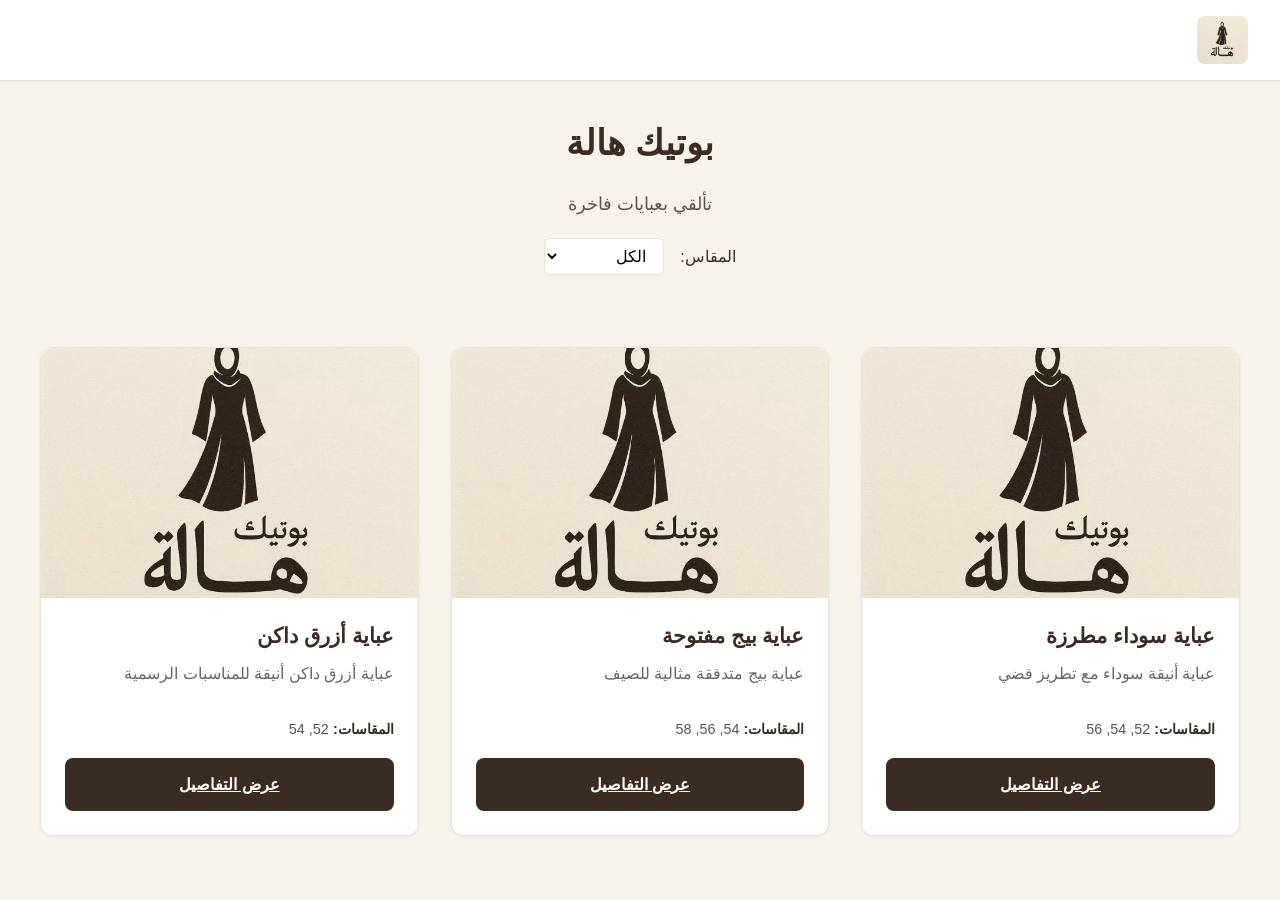
<file: index.html>
<!DOCTYPE html>
<html lang="ar" dir="rtl">
  <head>
    <meta charset="UTF-8" />
    <meta name="viewport" content="width=device-width, initial-scale=1.0" />
    <meta
      name="description"
      content="بوتيك هالة - عبايات فاخرة، معرض صور، تصفح حسب المقاس واللون. Boutique Hala - Luxury Abayas Gallery, Browse by Size and Color."
    />
    <title>بوتيك هالة | Boutique Hala</title>
    <link rel="stylesheet" href="css/style.css" />
    <script defer src="js/data-manager.js"></script>
    <script defer src="js/main.js"></script>
  </head>
  <body>
    <header class="main-header">
      <div class="logo-container">
        <img src="assets/images/logo.jpg" alt="بوتيك هالة Logo" class="logo" />
      </div>
      <div class="header-actions"></div>
    </header>
    <main>
      <section class="hero">
        <h1 id="hero-title">بوتيك هالة</h1>
        <p id="hero-tagline">تألقي بعبايات فاخرة</p>
      </section>
      <section class="filters">
        <label for="size-filter" id="size-label">المقاس:</label>
        <select id="size-filter">
          <option value="">الكل</option>
        </select>
      </section>
      <section id="abaya-gallery"></section>
    </main>
  </body>
</html>
</file>
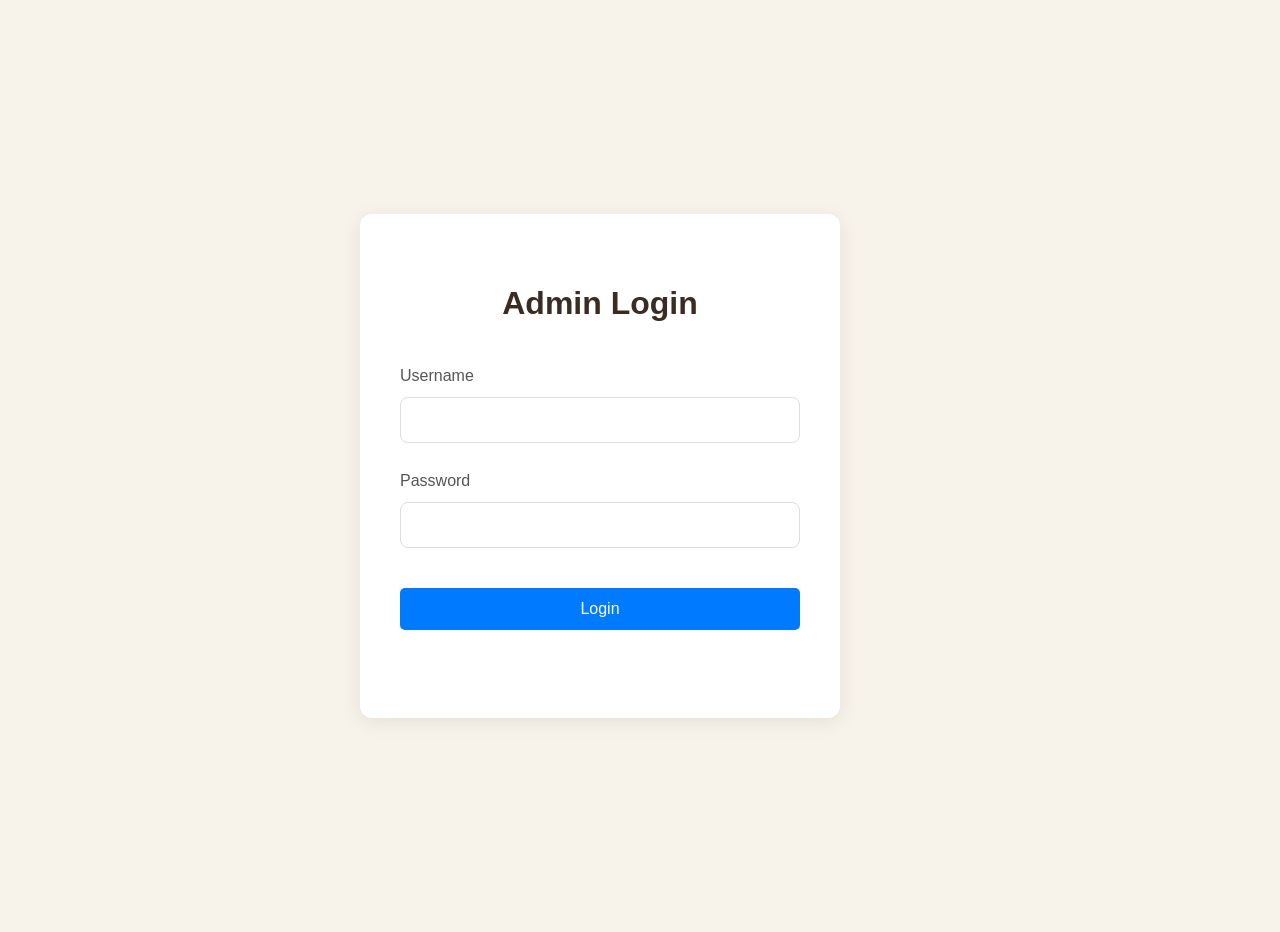
<file: admin/index.html>
<!DOCTYPE html>
<html lang="en" dir="ltr">
  <head>
    <meta charset="UTF-8" />
    <meta name="viewport" content="width=device-width, initial-scale=1.0" />
    <title>Admin Login | Boutique Hala</title>
    <link rel="stylesheet" href="../css/style.css" />
    <style>
      .admin-login-page {
        background: #f7f2ea;
        display: flex;
        justify-content: center;
        align-items: center;
        height: 100vh;
        font-family: "Cairo", sans-serif;
      }
      .login-wrapper {
        width: 100%;
        max-width: 400px;
        padding: 2rem;
      }
      .login-container {
        background: #fff;
        padding: 2.5rem;
        border-radius: 12px;
        box-shadow: 0 4px 20px rgba(0, 0, 0, 0.08);
        text-align: center;
      }
      .login-container h1 {
        color: #3a2c23;
        font-weight: 700;
        font-size: 2rem;
        margin-bottom: 2rem;
      }
      .form-group {
        margin-bottom: 1.5rem;
        text-align: left;
      }
      .form-group label {
        display: block;
        margin-bottom: 0.5rem;
        font-weight: 500;
        color: #555;
      }
      .form-group input {
        width: 100%;
        padding: 0.8rem 1rem;
        border: 1px solid #ddd;
        border-radius: 8px;
        font-size: 1rem;
        box-sizing: border-box;
        transition: all 0.2s;
      }
      .form-group input:focus {
        outline: none;
        border-color: #3a2c23;
        box-shadow: 0 0 0 3px rgba(58, 44, 35, 0.1);
      }
      .login-btn {
        width: 100%;
        padding: 0.9rem;
        background: #3a2c23;
        color: white;
        border: none;
        border-radius: 8px;
        font-size: 1.1rem;
        font-weight: 600;
        cursor: pointer;
        transition: background-color 0.2s;
      }
      .login-btn:hover {
        background: #2a1f1a;
      }
      #login-error {
        color: #dc3545;
        margin-top: 1rem;
        font-size: 0.9rem;
        min-height: 1.2em; /* Prevents layout shift */
        visibility: hidden;
        opacity: 0;
        transition: all 0.2s;
      }
      #login-error.visible {
        visibility: visible;
        opacity: 1;
      }
    </style>
  </head>
  <body class="admin-login-page">
    <div class="login-wrapper">
      <div class="login-container">
        <h1>Admin Login</h1>
        <form id="login-form">
          <div class="form-group">
            <label for="username">Username</label>
            <input type="text" id="username" required />
          </div>
          <div class="form-group">
            <label for="password">Password</label>
            <input type="password" id="password" required />
          </div>
          <button type="submit" class="login-btn">Login</button>
          <p id="login-error"></p>
        </form>
      </div>
    </div>
    <script>
      document.addEventListener("DOMContentLoaded", function () {
        const form = document.getElementById("login-form");
        const errorEl = document.getElementById("login-error");

        form.onsubmit = function (e) {
          e.preventDefault();
          const username = document.getElementById("username").value;
          const password = document.getElementById("password").value;

          if (username === "admin" && password === "hala123") {
            sessionStorage.setItem("isAdminAuthenticated", "true");
            window.location.href = "dashboard.html";
          } else {
            errorEl.textContent = "Invalid username or password.";
            errorEl.classList.add("visible");
          }
        };
      });
    </script>
  </body>
</html>
</file>
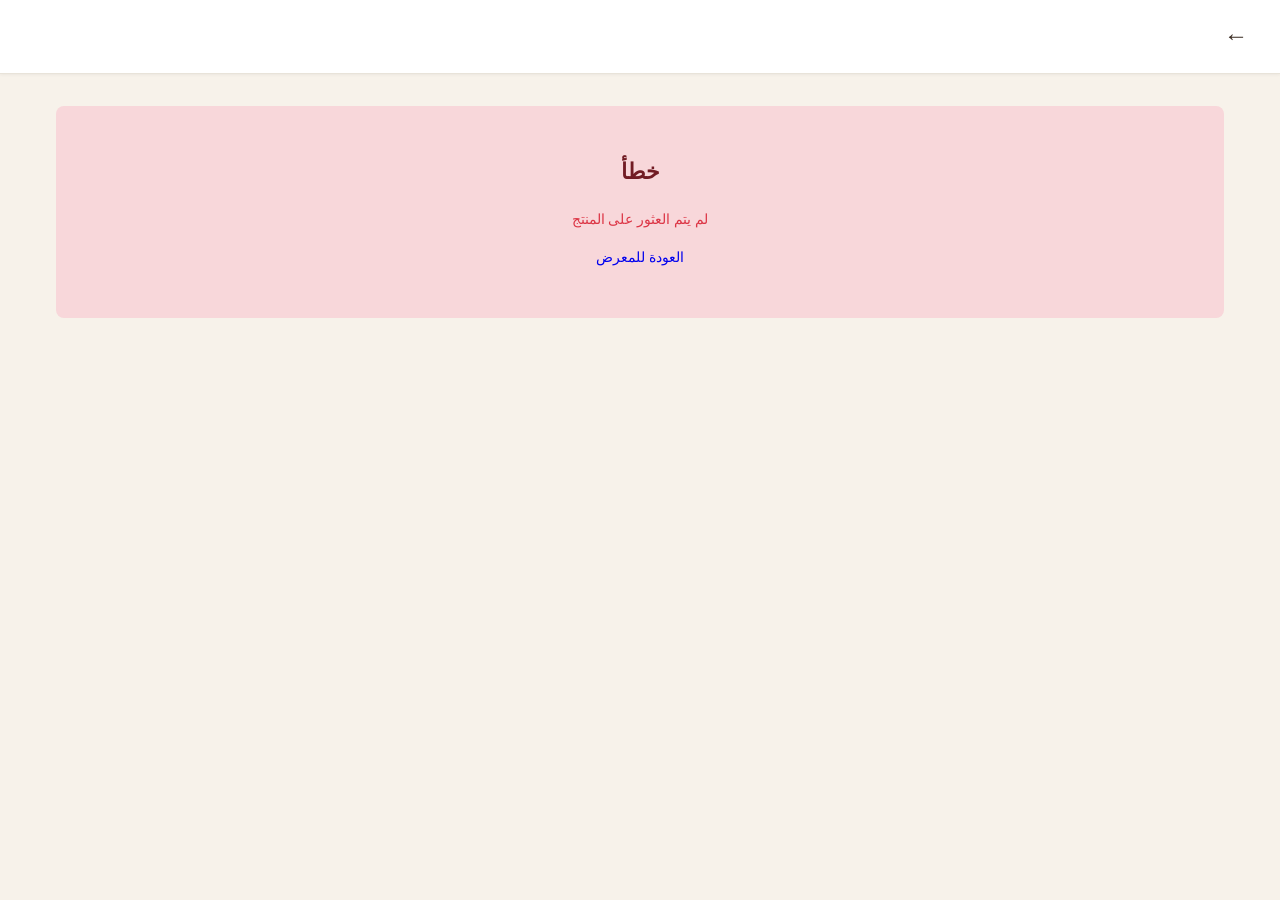
<file: item.html>
<!DOCTYPE html>
<html lang="ar" dir="rtl">
  <head>
    <meta charset="UTF-8" />
    <meta name="viewport" content="width=device-width, initial-scale=1.0" />
    <title>تفاصيل العباية | Boutique Hala</title>
    <link rel="stylesheet" href="css/style.css" />
    <script defer src="js/data-manager.js"></script>
    <script defer src="js/item.js"></script>
  </head>
  <body>
    <header class="main-header">
      <a href="index.html" id="back-link" title="العودة للمعرض">&larr;</a>
      <div class="header-actions"></div>
    </header>
    <main class="item-container" id="item-container">
      <!-- Item details will be rendered here -->
      <div class="loading">
        <p>Loading...</p>
      </div>
    </main>
  </body>
</html>
</file>
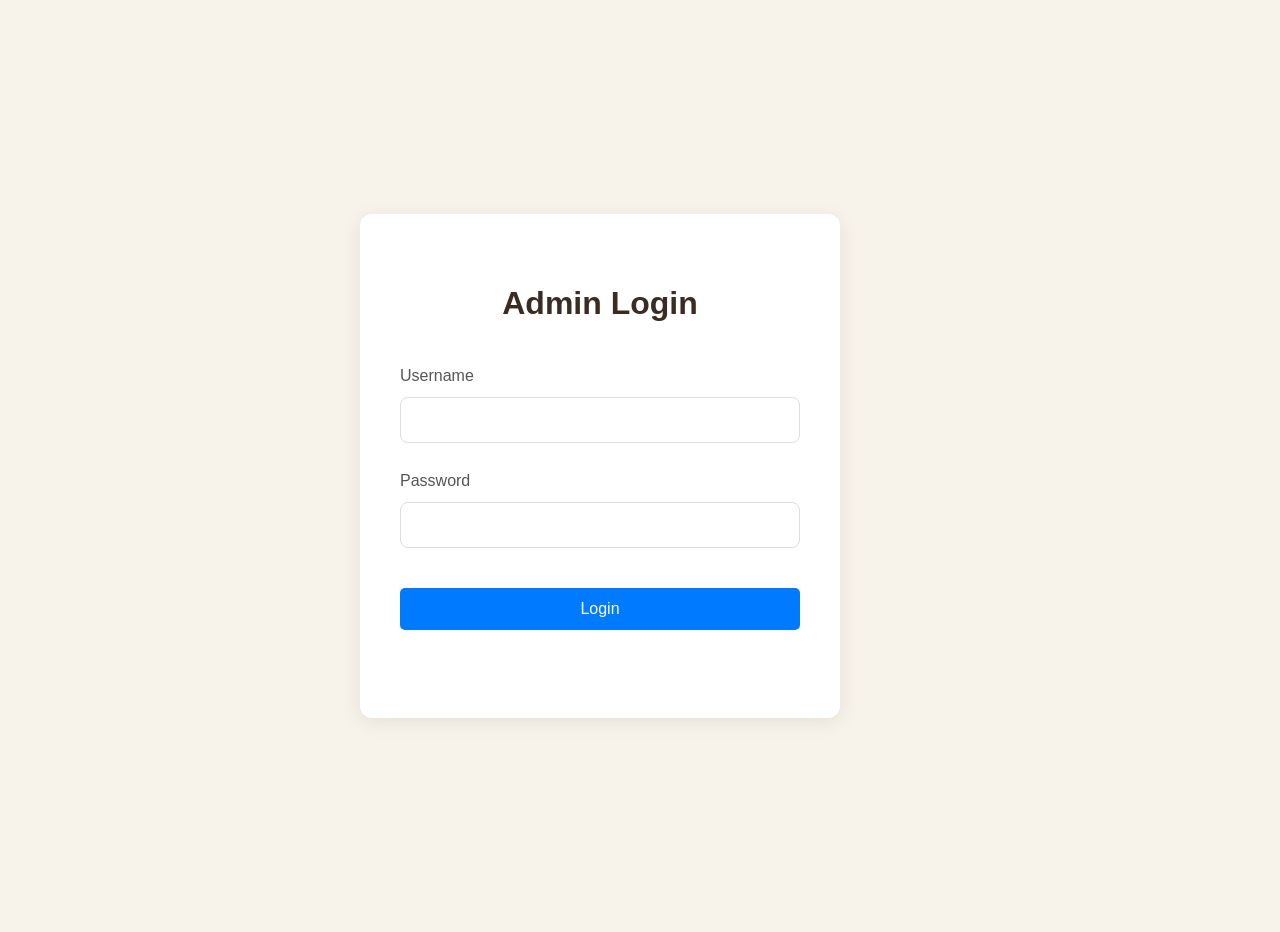
<file: admin/dashboard.html>
<!DOCTYPE html>
<html lang="ar" dir="rtl">
  <head>
    <meta charset="UTF-8" />
    <meta name="viewport" content="width=device-width, initial-scale=1.0" />
    <title>لوحة التحكم | بوتيك هالة</title>
    <link rel="stylesheet" href="../css/style.css" />
    <script defer src="../js/data-manager.js"></script>
    <style>
      :root {
        --admin-bg: #f7f2ea;
        --admin-surface: #ffffff;
        --admin-primary: #3a2c23;
        --admin-text: #2d221b;
        --admin-border: #e0d6c3;
        --admin-primary-hover: #2a1f1a;
        --admin-danger: #e53e3e;
        --admin-danger-hover: #c53030;
      }
      body.admin-dashboard-page {
        background-color: var(--admin-bg);
        font-family: "Cairo", sans-serif;
        color: var(--admin-text);
      }
      .admin-header {
        background: var(--admin-surface);
        color: var(--admin-text);
        padding: 1rem 2.5rem;
        display: flex;
        justify-content: space-between;
        align-items: center;
        box-shadow: 0 1px 3px rgba(0, 0, 0, 0.05);
        border-bottom: 1px solid var(--admin-border);
      }
      .admin-header h1 {
        margin: 0;
        font-size: 1.5rem;
        font-weight: 700;
        color: var(--admin-primary);
      }
      #logout-btn {
        background: transparent;
        color: var(--admin-primary);
        border: 1px solid var(--admin-border);
        padding: 0.5rem 1.2rem;
        border-radius: 8px;
        cursor: pointer;
        font-weight: 600;
        transition: all 0.2s;
      }
      #logout-btn:hover {
        background: var(--admin-primary);
        color: var(--admin-surface);
        border-color: var(--admin-primary);
      }
      .dashboard-main-container {
        display: flex;
        align-items: flex-start;
        height: calc(100vh - 78px);
      }
      .items-list-container {
        flex-grow: 1;
        padding: 2.5rem;
        height: 100%;
        overflow-y: auto;
      }
      .items-list-header {
        display: flex;
        justify-content: space-between;
        align-items: center;
        margin-bottom: 2rem;
      }
      .items-list-header h2 {
        font-size: 2rem;
        color: var(--admin-primary);
        margin: 0;
      }
      #items-grid {
        display: grid;
        grid-template-columns: repeat(auto-fill, minmax(280px, 1fr));
        gap: 1.5rem;
      }
      .item-card {
        background: var(--admin-surface);
        border-radius: 12px;
        box-shadow: 0 1px 3px rgba(0, 0, 0, 0.05);
        border: 1px solid var(--admin-border);
        display: flex;
        flex-direction: column;
        transition: all 0.2s ease-in-out;
      }
      .item-card:hover {
        transform: translateY(-4px);
        box-shadow: 0 6px 12px rgba(0, 0, 0, 0.08);
      }
      .item-image {
        height: 220px;
        background: #f8f9fa;
        border-bottom: 1px solid var(--admin-border);
      }
      .item-image img {
        width: 100%;
        height: 100%;
        object-fit: cover;
        border-top-left-radius: 12px;
        border-top-right-radius: 12px;
      }
      .item-content {
        padding: 1.25rem;
        flex-grow: 1;
        display: flex;
        flex-direction: column;
      }
      .item-title {
        font-size: 1.25rem;
        font-weight: 700;
        margin: 0 0 0.5rem;
      }
      .item-details {
        font-size: 0.95rem;
        color: #666;
        margin-bottom: 1rem;
        line-height: 1.6;
      }
      .item-actions {
        margin-top: auto;
        padding-top: 1rem;
        display: flex;
        gap: 0.75rem;
        border-top: 1px solid #f0f0f0;
      }
      .edit-btn,
      .delete-btn {
        width: 100%;
        text-align: center;
        padding: 0.6rem;
        border-radius: 8px;
        cursor: pointer;
        font-size: 0.9rem;
        font-weight: 600;
        border: 1px solid transparent;
        transition: all 0.2s;
      }
      .edit-btn {
        background-color: var(--admin-border);
        color: var(--admin-primary);
      }
      .edit-btn:hover {
        background-color: var(--admin-primary);
        color: white;
      }
      .delete-btn {
        background-color: transparent;
        color: var(--admin-danger);
        border-color: var(--admin-danger);
      }
      .delete-btn:hover {
        background-color: var(--admin-danger);
        color: white;
      }

      /* Form Sidebar */
      .form-container {
        width: 450px;
        flex-shrink: 0;
        height: 100%;
        background: var(--admin-surface);
        padding: 2.5rem;
        box-shadow: 2px 0 10px rgba(0, 0, 0, 0.05);
        overflow-y: auto;
        border-left: 1px solid var(--admin-border);
      }
      .form-container h2 {
        font-size: 2rem;
        color: var(--admin-primary);
        margin: 0 0 2rem;
      }
      .form-group {
        margin-bottom: 1.5rem;
      }
      .form-group label {
        font-weight: 600;
        margin-bottom: 0.75rem;
        color: #444;
        display: block;
      }
      .form-group input,
      .form-group textarea {
        width: 100%;
        padding: 0.85rem 1rem;
        border: 1px solid var(--admin-border);
        background-color: var(--admin-bg);
        border-radius: 8px;
        font-size: 1rem;
        box-sizing: border-box;
        transition: all 0.2s;
      }
      .form-group input:focus,
      .form-group textarea:focus {
        outline: none;
        border-color: var(--admin-primary);
        background-color: var(--admin-surface);
        box-shadow: 0 0 0 3px rgba(58, 44, 35, 0.1);
      }
      #image-preview {
        margin-top: 1rem;
        display: flex;
        flex-wrap: wrap;
        gap: 1rem;
      }
      .preview-item {
        width: 80px;
        height: 80px;
        object-fit: cover;
        border-radius: 8px;
        border: 1px solid var(--admin-border);
      }
      .form-actions {
        display: flex;
        gap: 1rem;
        margin-top: 2rem;
      }
      #save-btn,
      #clear-btn {
        width: 100%;
        padding: 0.9rem;
        border: none;
        border-radius: 8px;
        cursor: pointer;
        font-size: 1rem;
        font-weight: 700;
        transition: all 0.2s;
      }
      #save-btn {
        background: var(--admin-primary);
        color: white;
      }
      #save-btn:hover {
        background: var(--admin-primary-hover);
      }
      #clear-btn {
        background: var(--admin-surface);
        color: var(--admin-text);
        border: 1px solid var(--admin-border);
      }
      #clear-btn:hover {
        background: var(--admin-bg);
      }
    </style>
  </head>
  <body class="admin-dashboard-page">
    <header class="admin-header">
      <h1>لوحة التحكم</h1>
      <button id="logout-btn">تسجيل الخروج</button>
    </header>

    <main class="dashboard-main-container">
      <div class="form-container">
        <h2 id="form-title">إضافة عباية جديدة</h2>
        <form id="item-form">
          <input type="hidden" id="item-id" />
          <div class="form-group">
            <label for="name-ar">الاسم</label>
            <input type="text" id="name-ar" required />
          </div>
          <div class="form-group">
            <label for="description-ar">الوصف</label>
            <textarea id="description-ar" rows="3" required></textarea>
          </div>
          <div class="form-group">
            <label for="sizes">المقاسات (أرقام مفصولة بفاصلة)</label>
            <input type="text" id="sizes" placeholder="52, 54, 56" required />
          </div>
          <div class="form-group">
            <label for="images">صور المنتج</label>
            <input type="file" id="images" multiple accept="image/*" required />
            <div id="image-preview"></div>
          </div>
          <div class="form-actions">
            <button type="submit" id="save-btn">حفظ التغييرات</button>
            <button type="button" id="clear-btn">مسح النموذج</button>
          </div>
        </form>
      </div>

      <div class="items-list-container">
        <div class="items-list-header">
          <h2>العبايات</h2>
        </div>
        <div id="items-grid">
          <!-- Item cards will be injected here -->
        </div>
      </div>
    </main>

    <script>
      class AdminDashboard {
        constructor() {
          this.items = [];
          this.currentEditId = null;
          this.dataManager = window.dataManager;
          this.form = document.getElementById("item-form");
          this.formTitle = document.getElementById("form-title");
          this.itemsGrid = document.getElementById("items-grid");
          this.imagePreview = document.getElementById("image-preview");
          this.imageInput = document.getElementById("images");
          this.selectedFiles = [];

          this.init();
        }

        async init() {
          if (
            !sessionStorage.getItem("isAdminAuthenticated") ||
            sessionStorage.getItem("isAdminAuthenticated") !== "true"
          ) {
            window.location.href = "index.html";
            return;
          }

          await this.dataManager.loadItems();
          this.items = this.dataManager.getItems();
          this.renderItems();
          this.addEventListeners();
        }

        addEventListeners() {
          this.form.addEventListener("submit", (e) => this.handleFormSubmit(e));
          document
            .getElementById("clear-btn")
            .addEventListener("click", () => this.clearForm());
          document
            .getElementById("logout-btn")
            .addEventListener("click", () => this.logout());
          this.imageInput.addEventListener("change", (e) =>
            this.handleImageSelection(e)
          );
          window.addEventListener("boutiqueDataChanged", () =>
            this.renderItems()
          );
        }

        logout() {
          sessionStorage.removeItem("isAdminAuthenticated");
          window.location.href = "index.html";
        }

        renderItems() {
          this.itemsGrid.innerHTML = "";
          this.items.forEach((item) => {
            const card = document.createElement("div");
            card.className = "item-card";
            card.innerHTML = `
              <div class="item-image">
                  <img src="${item.images[0]}" alt="${
              item.name.ar
            }" onerror="this.src='../assets/images/placeholder.png';">
              </div>
              <div class="item-content">
                  <h3 class="item-title">${item.name.ar}</h3>
                  <p class="item-details">
                    <strong>المقاسات:</strong> ${item.sizes.join(", ")}
                  </p>
                  <div class="item-actions">
                      <button class="edit-btn" data-id="${
                        item.id
                      }">تعديل</button>
                      <button class="delete-btn" data-id="${
                        item.id
                      }">حذف</button>
                  </div>
              </div>
            `;
            this.itemsGrid.appendChild(card);
          });

          document.querySelectorAll(".edit-btn").forEach((btn) => {
            btn.addEventListener("click", (e) =>
              this.handleEdit(e.target.dataset.id)
            );
          });

          document.querySelectorAll(".delete-btn").forEach((btn) => {
            btn.addEventListener("click", (e) =>
              this.handleDelete(e.target.dataset.id)
            );
          });
        }

        async handleFormSubmit(e) {
          e.preventDefault();

          const id = document.getElementById("item-id").value;
          const nameAr = document.getElementById("name-ar").value;
          const descriptionAr = document.getElementById("description-ar").value;
          const sizes = document
            .getElementById("sizes")
            .value.split(",")
            .map((s) => s.trim())
            .filter(Boolean);

          const itemData = {
            name: { ar: nameAr, en: nameAr },
            description: { ar: descriptionAr, en: descriptionAr },
            sizes: sizes,
            images: [],
          };

          // Handle images
          if (this.selectedFiles.length > 0) {
            const imagePromises = this.selectedFiles.map(
              this.readFileAsDataURL
            );
            itemData.images = await Promise.all(imagePromises);
          } else if (id) {
            // Keep existing images if not updated
            const existingItem = this.dataManager.getItemById(id);
            itemData.images = existingItem.images;
          }

          if (id) {
            // Update existing item
            itemData.id = id;
            await this.dataManager.updateItem(itemData);
          } else {
            // Create new item
            await this.dataManager.addItem(itemData);
          }
          this.items = this.dataManager.getItems();
          this.renderItems();
          this.clearForm();
        }

        handleEdit(id) {
          const item = this.dataManager.getItemById(id);
          if (!item) return;

          this.currentEditId = id;
          document.getElementById("item-id").value = item.id;
          document.getElementById("name-ar").value = item.name.ar;
          document.getElementById("description-ar").value = item.description.ar;
          document.getElementById("sizes").value = item.sizes.join(", ");

          this.formTitle.textContent = "تعديل العباية";
          document.getElementById("save-btn").textContent = "حفظ التعديلات";

          // Show current images
          this.imagePreview.innerHTML = "";
          item.images.forEach((imgSrc) => {
            const img = document.createElement("img");
            img.src = imgSrc;
            img.className = "preview-item";
            this.imagePreview.appendChild(img);
          });
          // Remove 'required' from image input for edits
          this.imageInput.required = false;

          this.form.scrollIntoView({ behavior: "smooth" });
        }

        async handleDelete(id) {
          if (confirm("هل أنت متأكد من رغبتك في حذف هذا العنصر؟")) {
            await this.dataManager.deleteItem(id);
            this.items = this.dataManager.getItems();
            this.renderItems();
          }
        }

        clearForm() {
          this.currentEditId = null;
          this.form.reset();
          document.getElementById("item-id").value = "";
          this.formTitle.textContent = "إضافة عباية جديدة";
          document.getElementById("save-btn").textContent = "حفظ التغييرات";
          this.imagePreview.innerHTML = "";
          this.selectedFiles = [];
          this.imageInput.required = true;
        }

        handleImageSelection(event) {
          this.selectedFiles = Array.from(event.target.files);
          this.imagePreview.innerHTML = "";
          this.selectedFiles.forEach((file) => {
            const reader = new FileReader();
            reader.onload = (e) => {
              const img = document.createElement("img");
              img.src = e.target.result;
              img.className = "preview-item";
              this.imagePreview.appendChild(img);
            };
            reader.readAsDataURL(file);
          });
        }

        readFileAsDataURL(file) {
          return new Promise((resolve, reject) => {
            const reader = new FileReader();
            reader.onload = () => resolve(reader.result);
            reader.onerror = reject;
            reader.readAsDataURL(file);
          });
        }
      }

      window.addEventListener("DOMContentLoaded", () => {
        // This ensures DataManager is ready before the dashboard tries to use it.
        if (window.dataManager) {
          new AdminDashboard();
        } else {
          document.addEventListener("dm-ready", () => new AdminDashboard());
        }
      });
    </script>
  </body>
</html>
</file>
<file: css/style.css>
:root {
  --bg: #f7f2ea;
  --text: #2d221b;
  --accent: #3a2c23;
  --header-bg: #ffffff;
  --card-bg: #ffffff;
  --border-color: #e8e3d9;
  --shadow: 0 1px 3px rgba(0, 0, 0, 0.05);
  --shadow-hover: 0 5px 15px rgba(0, 0, 0, 0.08);
}
body {
  background: var(--bg);
  color: var(--text);
  font-family: "Cairo", "Segoe UI", Arial, sans-serif;
  margin: 0;
  padding: 0;
  direction: rtl;
  line-height: 1.7;
}
.main-header {
  display: flex;
  justify-content: space-between;
  align-items: center;
  background: var(--header-bg);
  padding: 1rem 2rem;
  border-bottom: 1px solid var(--border-color);
  box-shadow: var(--shadow);
}
.logo-container {
  flex: 1;
  display: flex;
  justify-content: flex-start;
}
.logo {
  height: 48px;
  border-radius: 8px;
}
.header-actions {
  display: flex;
  align-items: center;
  gap: 0.5rem;
}
#lang-switch {
  background: var(--accent);
  color: #fff;
  border: none;
  border-radius: 4px;
  padding: 0.5rem 1rem;
  font-size: 1rem;
  cursor: pointer;
  transition: background-color 0.2s;
}
#lang-switch:hover {
  background: #2a1f1a;
}
.snapcode-icon {
  height: 36px;
  width: 36px;
  border-radius: 8px;
  border: 1px solid var(--border-color);
}
.hero {
  text-align: center;
  margin: 2rem 0 1rem 0;
  padding: 0 1rem;
}
#hero-title {
  font-size: 2.2rem;
  margin-bottom: 0.5rem;
  font-weight: bold;
  color: var(--accent);
}
#hero-tagline {
  font-size: 1.1rem;
  color: var(--accent);
  opacity: 0.8;
}
.filters {
  display: flex;
  justify-content: center;
  align-items: center;
  gap: 1rem;
  margin: 1rem 0 2rem 0;
  flex-wrap: wrap;
  padding: 0 1rem;
}
.filters label {
  font-size: 1rem;
  font-weight: 500;
  color: var(--accent);
}
.filters select {
  font-size: 1rem;
  padding: 0.5rem 0.8rem;
  border-radius: 6px;
  border: 1px solid var(--border-color);
  background: var(--card-bg);
  min-width: 120px;
  cursor: pointer;
}
.filters select:focus {
  outline: none;
  border-color: var(--accent);
  box-shadow: 0 0 0 2px rgba(58, 44, 35, 0.2);
}
/* Gallery Styles */
#abaya-gallery {
  display: grid;
  grid-template-columns: repeat(auto-fill, minmax(280px, 1fr));
  gap: 2rem;
  padding: 2.5rem;
  max-width: 1600px;
  margin: 0 auto;
}
.card {
  background: var(--card-bg);
  border-radius: 12px;
  box-shadow: var(--shadow);
  overflow: hidden;
  display: flex;
  flex-direction: column;
  transition: all 0.2s ease-in-out;
  border: 1px solid var(--border-color);
}
.card:hover {
  box-shadow: var(--shadow-hover);
  transform: translateY(-4px);
}
.card-image {
  width: 100%;
  height: 250px;
  overflow: hidden;
  background: #f8f9fa;
  position: relative;
}
.card-image img {
  width: 100%;
  height: 100%;
  object-fit: cover;
  transition: transform 0.3s ease;
  border-top-left-radius: 12px;
  border-top-right-radius: 12px;
}
.card:hover .card-image img {
  transform: scale(1.05);
}
.no-image {
  display: flex;
  align-items: center;
  justify-content: center;
  height: 100%;
  color: #6c757d;
  font-style: italic;
}
.card-content {
  padding: 1.5rem;
  display: flex;
  flex-direction: column;
  gap: 0.8rem;
  flex: 1;
}
.card-content h3 {
  font-size: 1.3rem;
  font-weight: 700;
  margin: 0;
  color: var(--accent);
  line-height: 1.3;
}
.card-content .description {
  font-size: 1rem;
  color: #666;
  line-height: 1.5;
  margin: 0;
  margin-bottom: 1rem;
}
.card-content .price {
  font-size: 1.1rem;
  font-weight: 600;
  color: #28a745;
  margin: 0;
}
.card-content .sizes {
  font-size: 0.9rem;
  color: #555;
  margin: 0;
}
.card-content .sizes strong {
  color: var(--accent);
}
.view-details-btn {
  display: block;
  background: var(--accent);
  color: white;
  text-align: center;
  padding: 0.8rem;
  border-radius: 8px;
  font-weight: 600;
  margin-top: 1rem;
}
.view-details-btn:hover {
  background: var(--primary-hover, #2a1f1a);
}
.no-items {
  text-align: center;
  padding: 3rem;
  color: #666;
  font-size: 1.1rem;
  grid-column: 1 / -1;
}
/* Item Detail Page */
.item-container {
  max-width: 1200px;
  margin: 0 auto;
  padding: 1rem;
}
.item-detail {
  display: grid;
  grid-template-columns: 1fr;
  gap: 2rem;
  background: var(--card-bg);
  border-radius: 12px;
  box-shadow: var(--shadow);
  overflow: hidden;
  border: 1px solid var(--border-color);
}
@media (min-width: 768px) {
  .item-detail {
    grid-template-columns: 1fr 1fr;
  }
}
.item-media {
  padding: 1.5rem;
}
.item-images {
  display: grid;
  gap: 1rem;
  margin-bottom: 1.5rem;
}
.image-container {
  border-radius: 8px;
  overflow: hidden;
  box-shadow: var(--shadow);
}
.image-container img {
  width: 100%;
  height: auto;
  cursor: pointer;
  transition: transform 0.3s ease;
}
.image-container img:hover {
  transform: scale(1.02);
}
.image-container img.expanded {
  position: fixed;
  top: 50%;
  left: 50%;
  transform: translate(-50%, -50%);
  max-width: 90vw;
  max-height: 90vh;
  z-index: 1000;
  cursor: zoom-out;
}
.item-videos {
  display: grid;
  gap: 1rem;
}
.video-container {
  border-radius: 8px;
  overflow: hidden;
  box-shadow: var(--shadow);
}
.video-container video {
  width: 100%;
  height: auto;
}
.item-info {
  padding: 1.5rem;
  display: flex;
  flex-direction: column;
  gap: 1rem;
}
.item-title {
  font-size: 2rem;
  font-weight: bold;
  color: var(--accent);
  margin: 0;
  line-height: 1.2;
}
.item-description {
  font-size: 1.1rem;
  color: #666;
  line-height: 1.6;
  margin: 0;
}
.item-meta {
  margin-bottom: 1.5rem;
}
.item-meta strong {
  color: var(--accent);
  margin-left: 8px;
}
.item-actions {
  display: flex;
  gap: 1rem;
  margin-top: 1rem;
  flex-wrap: wrap;
}
.back-btn,
.contact-btn {
  padding: 0.75rem 1.5rem;
  border-radius: 6px;
  text-decoration: none;
  font-weight: 500;
  transition: all 0.2s;
  text-align: center;
  flex: 1;
  min-width: 120px;
}
.item-gallery .thumbnails img {
  width: 80px;
  height: 80px;
  object-fit: cover;
  border-radius: 5px;
  cursor: pointer;
  border: 2px solid transparent;
  transition: border-color 0.2s;
}
.item-gallery .thumbnails img.active {
  border-color: var(--accent);
}

.item-details .item-title {
  font-size: 2rem;
  font-weight: bold;
  margin-bottom: 1rem;
}
.item-details .detail-line {
  font-size: 1.2rem;
  margin-bottom: 0.75rem;
}
.item-details .detail-line strong {
  color: var(--accent);
}
.item-video {
  margin-top: 1.5rem;
}
.item-video video {
  width: 100%;
  border-radius: 10px;
}
.snap-cta {
  margin-top: 2rem;
  text-align: center;
  font-size: 1.2rem;
  background: var(--header-bg);
  padding: 1rem;
  border-radius: 8px;
}
#back-link {
  font-size: 2rem;
  color: var(--text);
  text-decoration: none;
  font-weight: bold;
}
.loading {
  text-align: center;
  grid-column: 1 / -1;
  padding: 4rem;
}

/* Admin Login Page */
.admin-login-page {
  display: flex;
  justify-content: center;
  align-items: center;
  height: 100vh;
  background: var(--bg);
}
.login-container {
  background: #fff;
  padding: 2rem 3rem;
  border-radius: 10px;
  box-shadow: 0 4px 16px #cbbfae99;
  width: 100%;
  max-width: 400px;
  text-align: center;
}
.login-container h1 {
  margin-bottom: 1.5rem;
}
.form-group {
  text-align: left;
  margin-bottom: 1rem;
}
.form-group label {
  display: block;
  margin-bottom: 0.5rem;
}
.form-group input {
  width: 100%;
  padding: 0.75rem;
  font-size: 1rem;
  border: 1px solid #cbbfae;
  border-radius: 5px;
}
.login-container button {
  width: 100%;
  padding: 0.75rem;
  font-size: 1.1rem;
  background: var(--accent);
  color: #fff;
  border: none;
  border-radius: 5px;
  cursor: pointer;
  margin-top: 1rem;
}
.error-message {
  color: #d9534f;
  margin-top: 1rem;
  min-height: 1.2em;
}

/* Admin Dashboard */
.admin-header {
  display: flex;
  justify-content: space-between;
  align-items: center;
  background: var(--accent);
  color: #fff;
  padding: 1rem 2rem;
}
.admin-header h1 {
  margin: 0;
}
#logout-btn {
  background: #fff;
  color: var(--accent);
  border: none;
  padding: 0.5rem 1rem;
  border-radius: 5px;
  cursor: pointer;
}
.dashboard-container {
  display: grid;
  grid-template-columns: 1fr;
  gap: 2rem;
  padding: 2rem;
  max-width: 1400px;
  margin: 0 auto;
}
@media (min-width: 992px) {
  .dashboard-container {
    grid-template-columns: 400px 1fr;
  }
}
.add-item-form {
  background: #fff;
  padding: 1.5rem;
  border-radius: 8px;
  box-shadow: 0 2px 8px #e0d6c3aa;
}
.add-item-form h2 {
  margin-top: 0;
}
.admin-grid {
  display: grid;
  grid-template-columns: repeat(auto-fill, minmax(200px, 1fr));
  gap: 1.5rem;
}
.admin-item-card {
  background: #fff;
  border-radius: 8px;
  box-shadow: 0 2px 8px #e0d6c3aa;
  overflow: hidden;
  position: relative;
}
.admin-item-card img {
  width: 100%;
  height: 220px;
  object-fit: cover;
  display: block;
}
.admin-item-card .info {
  padding: 1rem;
}
.admin-item-card .title {
  font-weight: bold;
  margin-bottom: 0.5rem;
}
.delete-btn {
  position: absolute;
  top: 10px;
  right: 10px;
  background: #d9534f;
  color: white;
  border: none;
  border-radius: 50%;
  width: 30px;
  height: 30px;
  cursor: pointer;
  font-size: 1.2rem;
  line-height: 30px;
  text-align: center;
}

/* Publish Modal */
.publish-btn {
  background: #28a745;
  color: #fff;
  border: none;
  padding: 0.5rem 1rem;
  border-radius: 5px;
  cursor: pointer;
  margin-right: 1rem;
}
.modal-overlay {
  position: fixed;
  top: 0;
  left: 0;
  width: 100%;
  height: 100%;
  background: rgba(0, 0, 0, 0.6);
  display: flex;
  justify-content: center;
  align-items: center;
  z-index: 1000;
}
.modal-content {
  background: #fff;
  padding: 2rem;
  border-radius: 8px;
  width: 90%;
  max-width: 600px;
  position: relative;
  text-align: center;
}
.close-btn {
  position: absolute;
  top: 10px;
  right: 15px;
  background: transparent;
  border: none;
  font-size: 2rem;
  cursor: pointer;
}
.modal-content textarea {
  width: 100%;
  min-height: 250px;
  margin: 1rem 0;
  padding: 0.5rem;
  border: 1px solid #ccc;
  border-radius: 5px;
  font-family: monospace;
}
.modal-content button {
  background: var(--accent);
  color: #fff;
  border: none;
  padding: 0.75rem 1.5rem;
  border-radius: 5px;
  cursor: pointer;
}
.modal-content p code {
  background: #eee;
  padding: 2px 5px;
  border-radius: 3px;
}

/* Error and Loading States */
.error-message {
  text-align: center;
  padding: 3rem;
  color: #dc3545;
  background: #f8d7da;
  border-radius: 8px;
  margin: 1rem;
}

.error-message h2 {
  margin: 0 0 1rem 0;
  color: #721c24;
}

.loading {
  text-align: center;
  padding: 3rem;
  color: #666;
}

.no-media {
  text-align: center;
  padding: 3rem;
  color: #666;
  font-style: italic;
  background: #f8f9fa;
  border-radius: 8px;
}

/* Back Link */
#back-link {
  font-size: 1.5rem;
  color: var(--accent);
  text-decoration: none;
  font-weight: bold;
}

#back-link:hover {
  background: var(--border-color);
  color: var(--accent);
}

/* RTL/LTR Support */
[dir="ltr"] {
  direction: ltr;
  text-align: left;
}

[dir="rtl"] {
  direction: rtl;
  text-align: right;
}

/* Responsive Design */
@media (max-width: 768px) {
  .hero {
    margin: 1rem 0;
  }

  #hero-title {
    font-size: 1.8rem;
  }

  .filters {
    gap: 0.5rem;
  }

  .filters select {
    min-width: 100px;
    font-size: 0.9rem;
  }

  #abaya-gallery {
    grid-template-columns: repeat(auto-fill, minmax(250px, 1fr));
    gap: 1rem;
    padding: 0 0.5rem 1rem 0.5rem;
  }

  .card-content {
    padding: 1rem;
  }

  .item-detail {
    margin: 0.5rem;
  }

  .item-media,
  .item-info {
    padding: 1rem;
  }

  .item-title {
    font-size: 1.5rem;
  }

  .item-actions {
    flex-direction: column;
  }

  .back-btn,
  .contact-btn {
    flex: none;
  }
}

@media (max-width: 480px) {
  #abaya-gallery {
    grid-template-columns: 1fr;
  }

  .main-header {
    padding: 0.5rem;
  }

  .logo {
    height: 40px;
  }

  .header-actions {
    gap: 0.5rem;
  }

  #lang-switch {
    padding: 0.4rem 0.8rem;
    font-size: 0.9rem;
  }

  .snapcode-icon {
    height: 32px;
    width: 32px;
  }
}

/* Admin Styles */
.admin-login-page {
  background: #f7f2ea;
  min-height: 100vh;
  display: flex;
  align-items: center;
  justify-content: center;
  padding: 1rem;
}

.login-container {
  background: white;
  padding: 2rem;
  border-radius: 10px;
  box-shadow: 0 4px 6px rgba(0, 0, 0, 0.1);
  width: 100%;
  max-width: 400px;
}

.login-container h1 {
  text-align: center;
  margin-bottom: 2rem;
  color: #333;
}

.form-group {
  margin-bottom: 1.5rem;
}

.form-group label {
  display: block;
  margin-bottom: 0.5rem;
  font-weight: 500;
  color: #555;
}

.form-group input {
  width: 100%;
  padding: 0.75rem;
  border: 1px solid #ddd;
  border-radius: 5px;
}

.form-group input:focus {
  outline: none;
  border-color: #007bff;
  box-shadow: 0 0 0 2px rgba(0, 123, 255, 0.25);
}

button[type="submit"] {
  width: 100%;
  padding: 0.75rem;
  background: #007bff;
  color: white;
  border: none;
  border-radius: 5px;
  font-size: 1rem;
  font-weight: 500;
  cursor: pointer;
  transition: background-color 0.2s;
}

button[type="submit"]:hover {
  background: #0056b3;
}

.error-message {
  color: #dc3545;
  text-align: center;
  margin-top: 1rem;
  font-size: 0.9rem;
}

.admin-header {
  background: #343a40;
  color: white;
  padding: 1rem 2rem;
  display: flex;
  justify-content: space-between;
  align-items: center;
}

.admin-header h1 {
  margin: 0;
  font-size: 1.5rem;
}

#logout-btn {
  background: #dc3545;
  color: white;
  border: none;
  padding: 0.5rem 1rem;
  border-radius: 5px;
  cursor: pointer;
  font-size: 0.9rem;
}

#logout-btn:hover {
  background: #c82333;
}

.dashboard-container {
  max-width: 1200px;
  margin: 0 auto;
  padding: 2rem;
}

@media (min-width: 992px) {
  .dashboard-container {
    padding: 2rem 4rem;
  }
}

.add-item-form {
  background: #fff;
  border-radius: 10px;
  box-shadow: 0 2px 8px #e0d6c3aa;
  padding: 2rem 1.5rem 1.5rem 1.5rem;
  max-width: 500px;
  margin: 2rem auto 2.5rem auto;
  display: flex;
  flex-direction: column;
  gap: 1.1rem;
}

.add-item-form h2 {
  margin: 0 0 1rem 0;
  text-align: center;
}

.admin-grid {
  display: grid;
  grid-template-columns: repeat(auto-fill, minmax(300px, 1fr));
  gap: 1.5rem;
  margin-top: 2rem;
}

.admin-item-card {
  background: white;
  border-radius: 10px;
  box-shadow: 0 2px 8px rgba(0, 0, 0, 0.1);
  padding: 1.5rem;
  border: 1px solid #e9ecef;
}

.admin-item-card img {
  max-width: 100px;
  height: auto;
  border-radius: 5px;
  margin: 0.5rem 0.5rem 0.5rem 0;
}

.admin-item-card .info {
  margin-bottom: 1rem;
}

.admin-item-card .title {
  font-weight: bold;
  font-size: 1.1rem;
  margin-bottom: 0.5rem;
}

.delete-btn {
  background: #dc3545;
  color: white;
  border: none;
  padding: 0.5rem 1rem;
  border-radius: 5px;
  cursor: pointer;
  margin-right: 0.5rem;
  font-size: 0.9rem;
}

.delete-btn:hover {
  background: #c82333;
}

.publish-btn {
  background: #28a745;
  color: white;
  border: none;
  padding: 0.5rem 1rem;
  border-radius: 5px;
  cursor: pointer;
  font-size: 0.9rem;
}

.publish-btn:hover {
  background: #218838;
}

.modal-overlay {
  position: fixed;
  top: 0;
  left: 0;
  right: 0;
  bottom: 0;
  background: rgba(0, 0, 0, 0.5);
  display: flex;
  align-items: center;
  justify-content: center;
  z-index: 1000;
}

.modal-content {
  background: white;
  padding: 2rem;
  border-radius: 10px;
  max-width: 500px;
  width: 90%;
  max-height: 80vh;
  overflow-y: auto;
}

.close-btn {
  background: #6c757d;
  color: white;
  border: none;
  padding: 0.5rem 1rem;
  border-radius: 5px;
  cursor: pointer;
  margin-top: 1rem;
}

.close-btn:hover {
  background: #5a6268;
}

.modal-content textarea {
  width: 100%;
  min-height: 200px;
  padding: 0.5rem;
  border: 1px solid #ddd;
  border-radius: 5px;
  font-family: monospace;
  font-size: 0.9rem;
  margin-bottom: 1rem;
}

.modal-content button {
  background: #007bff;
  color: white;
  border: none;
  padding: 0.5rem 1rem;
  border-radius: 5px;
  cursor: pointer;
  margin-right: 0.5rem;
}

.modal-content button:hover {
  background: #0056b3;
}

.modal-content p code {
  background: #f8f9fa;
  padding: 0.2rem 0.4rem;
  border-radius: 3px;
  font-family: monospace;
}
</file>
